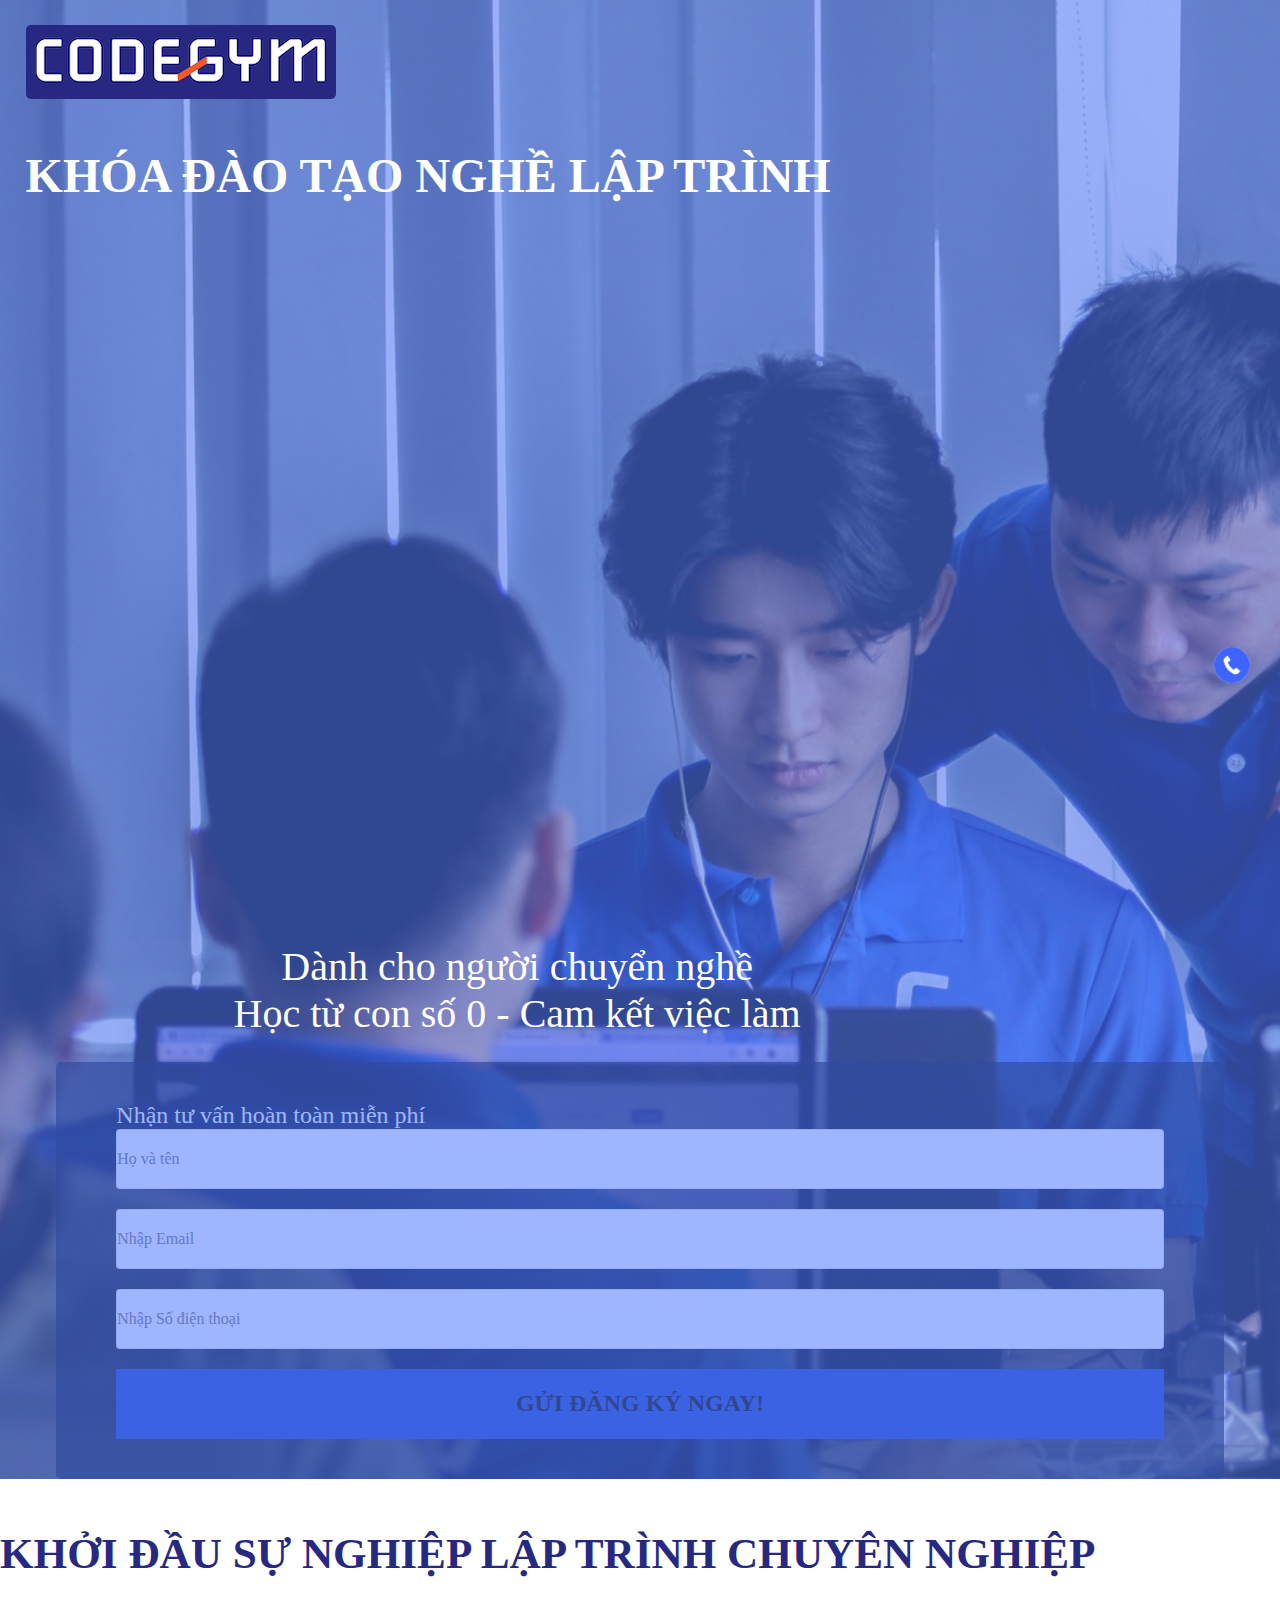
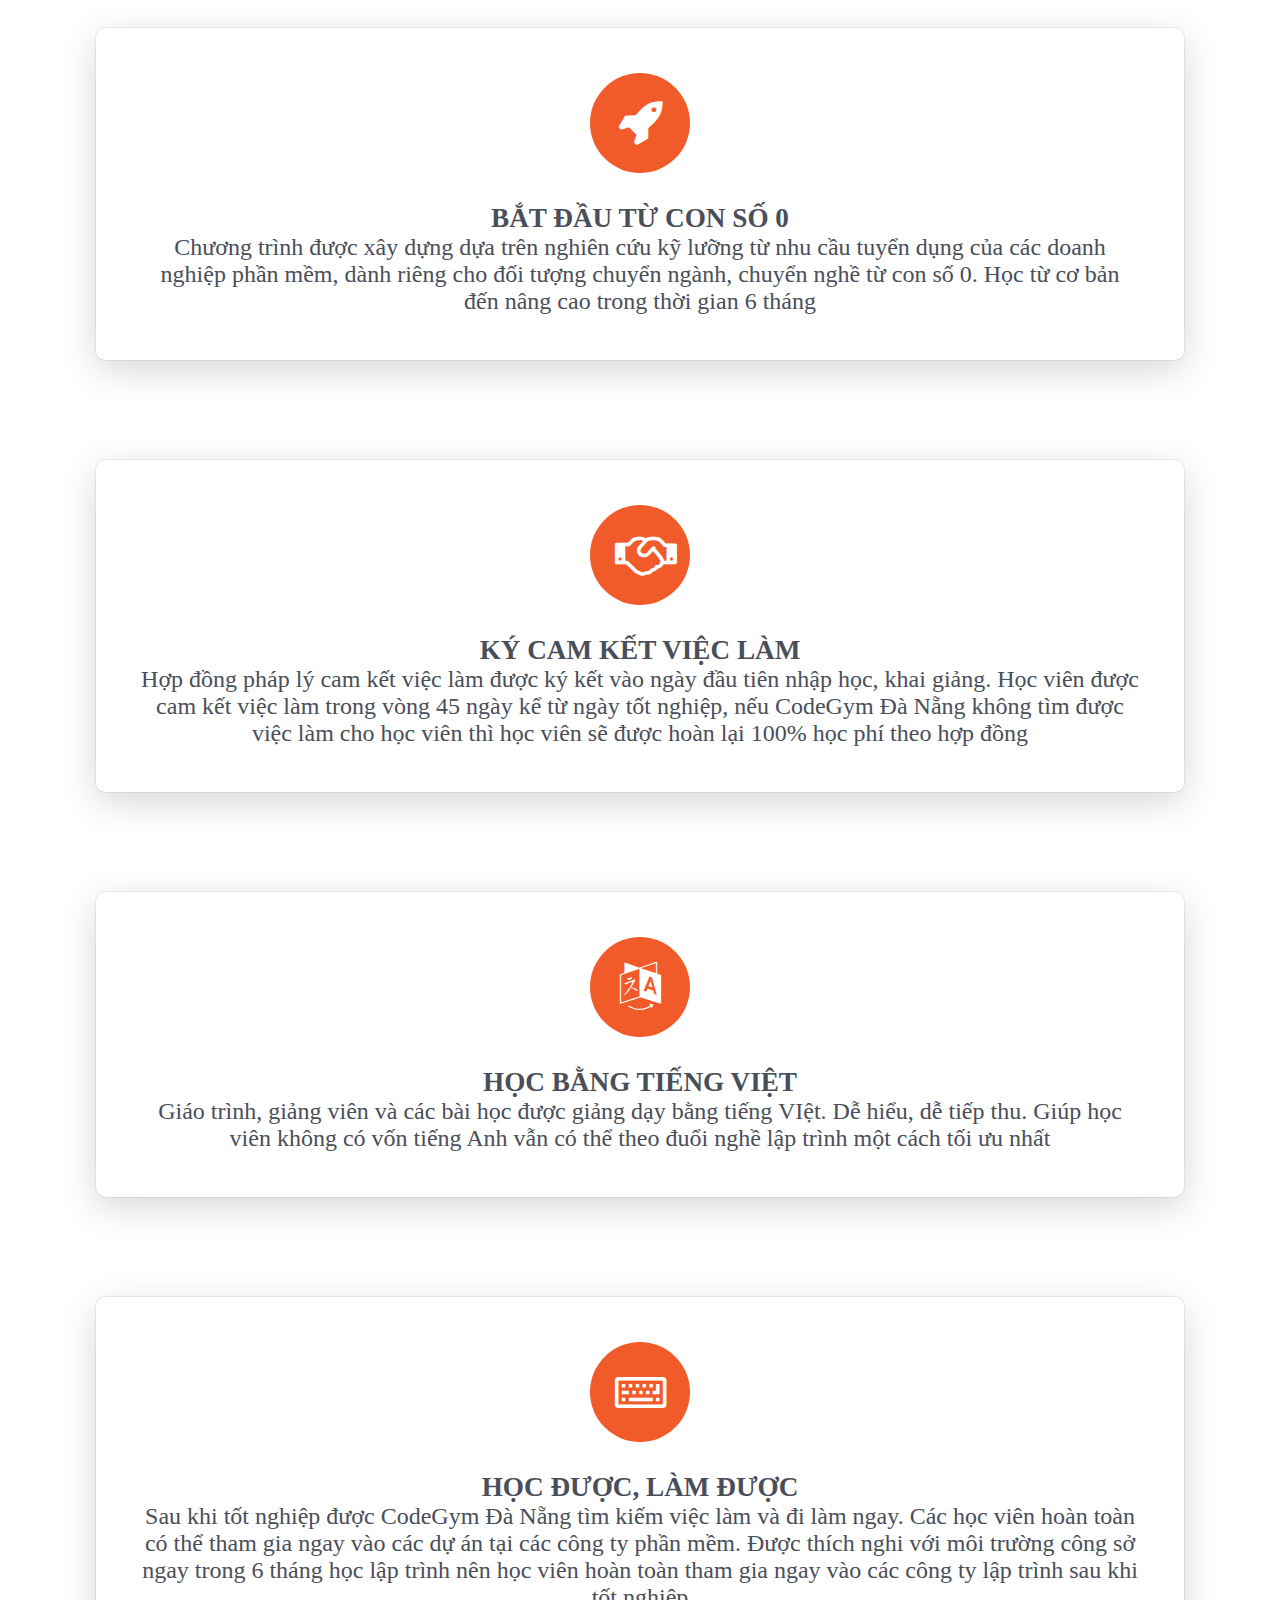
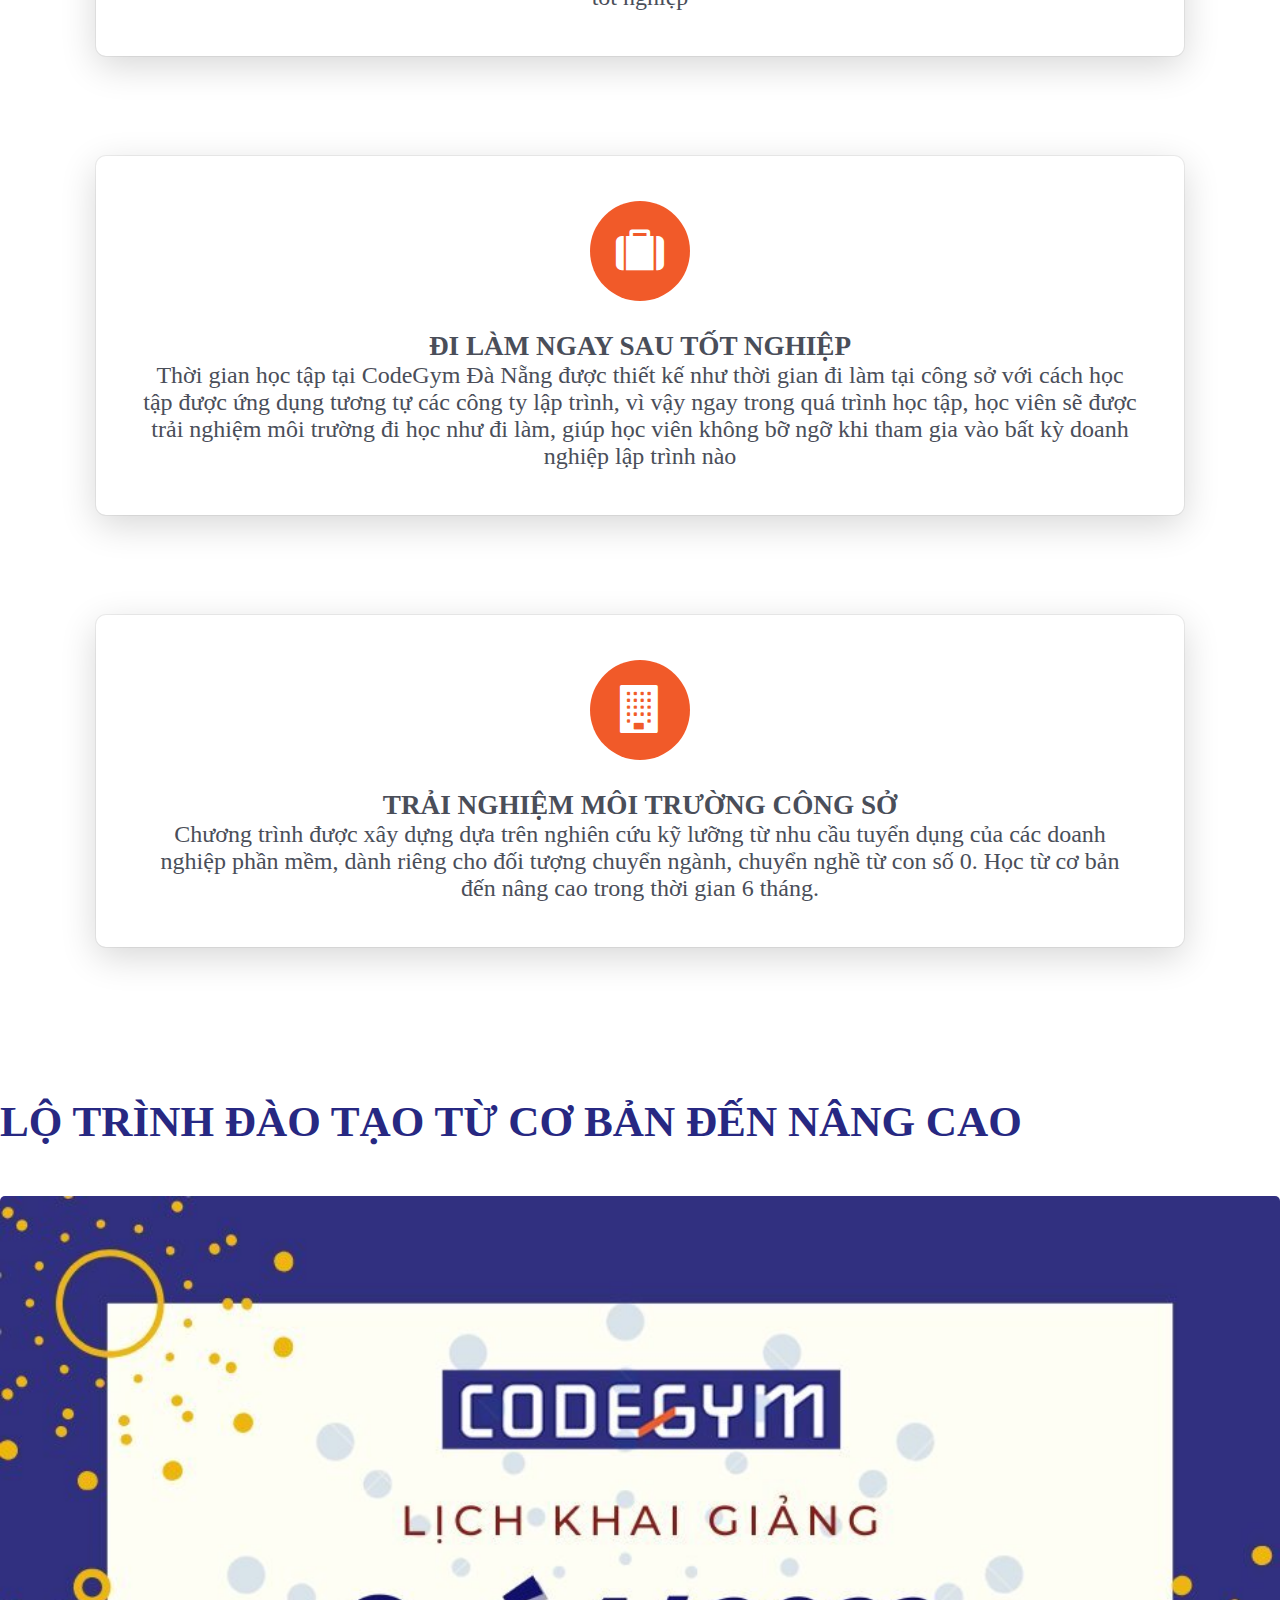
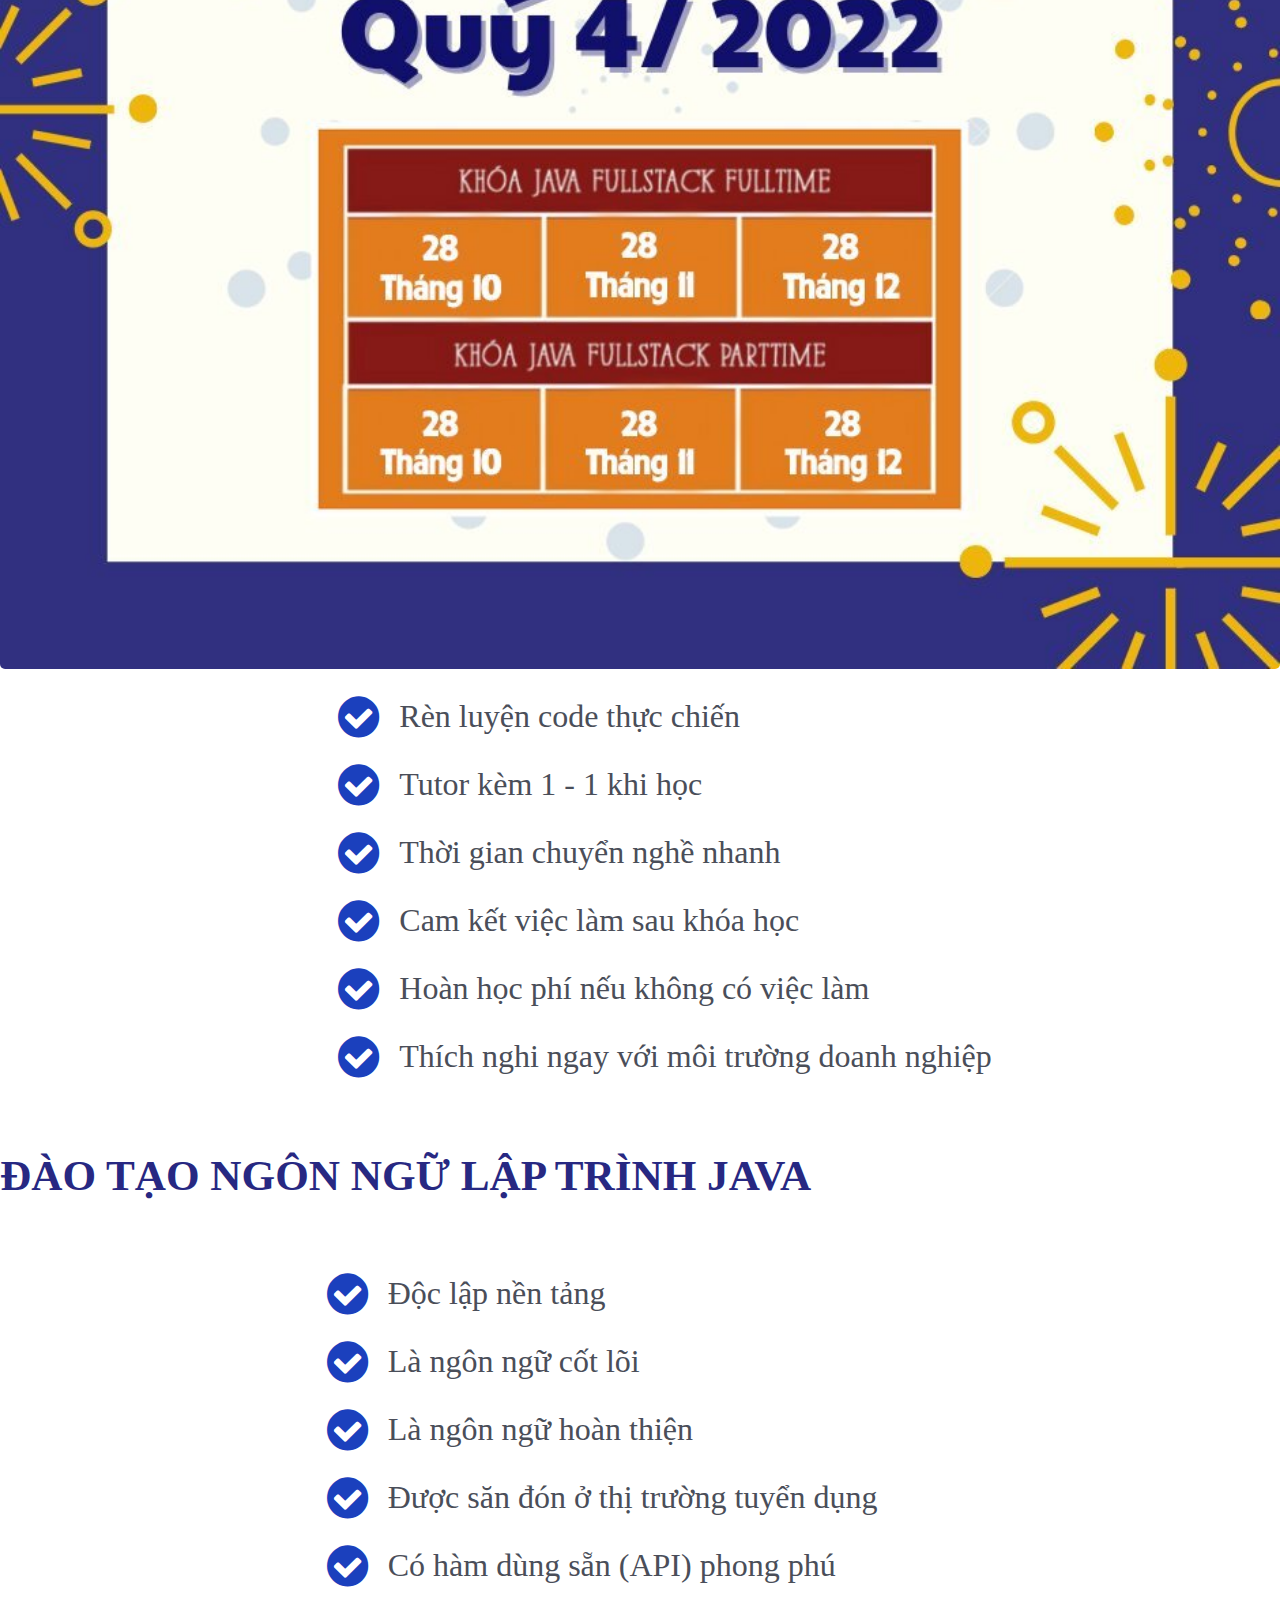
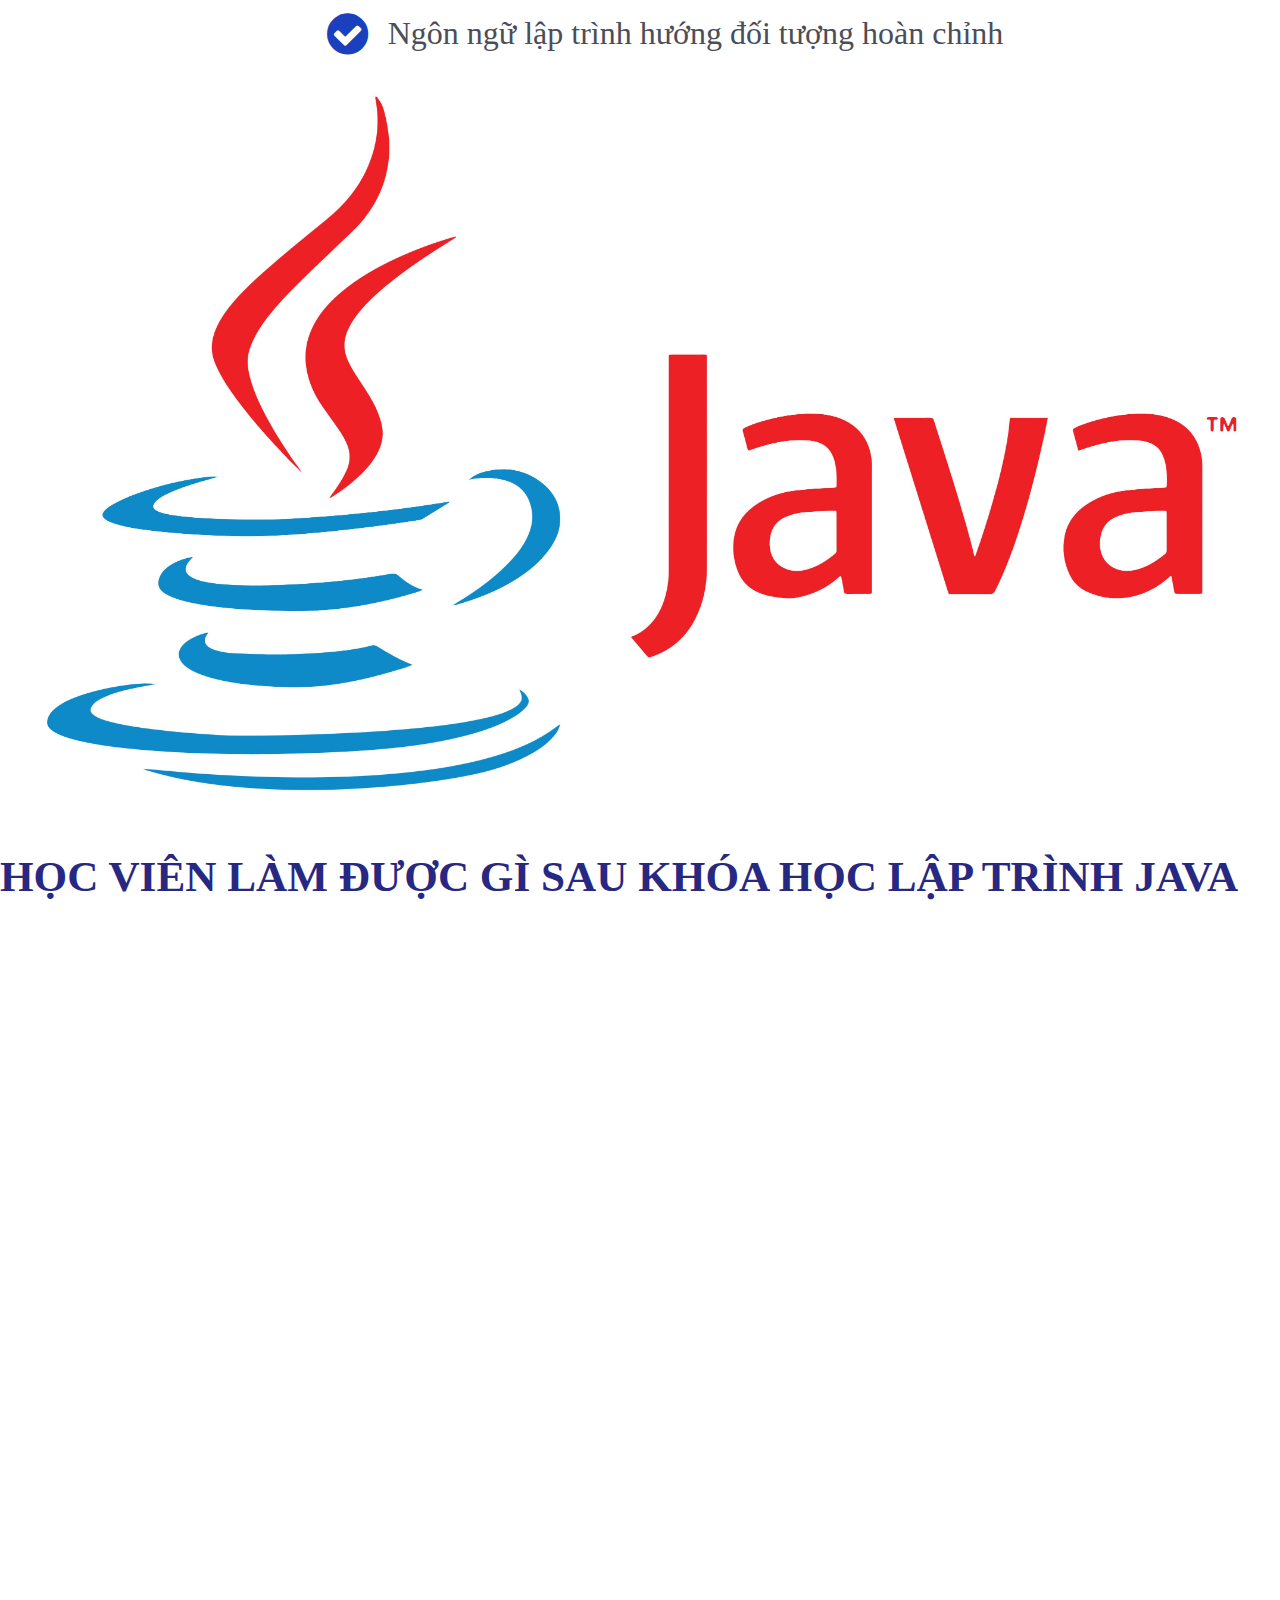
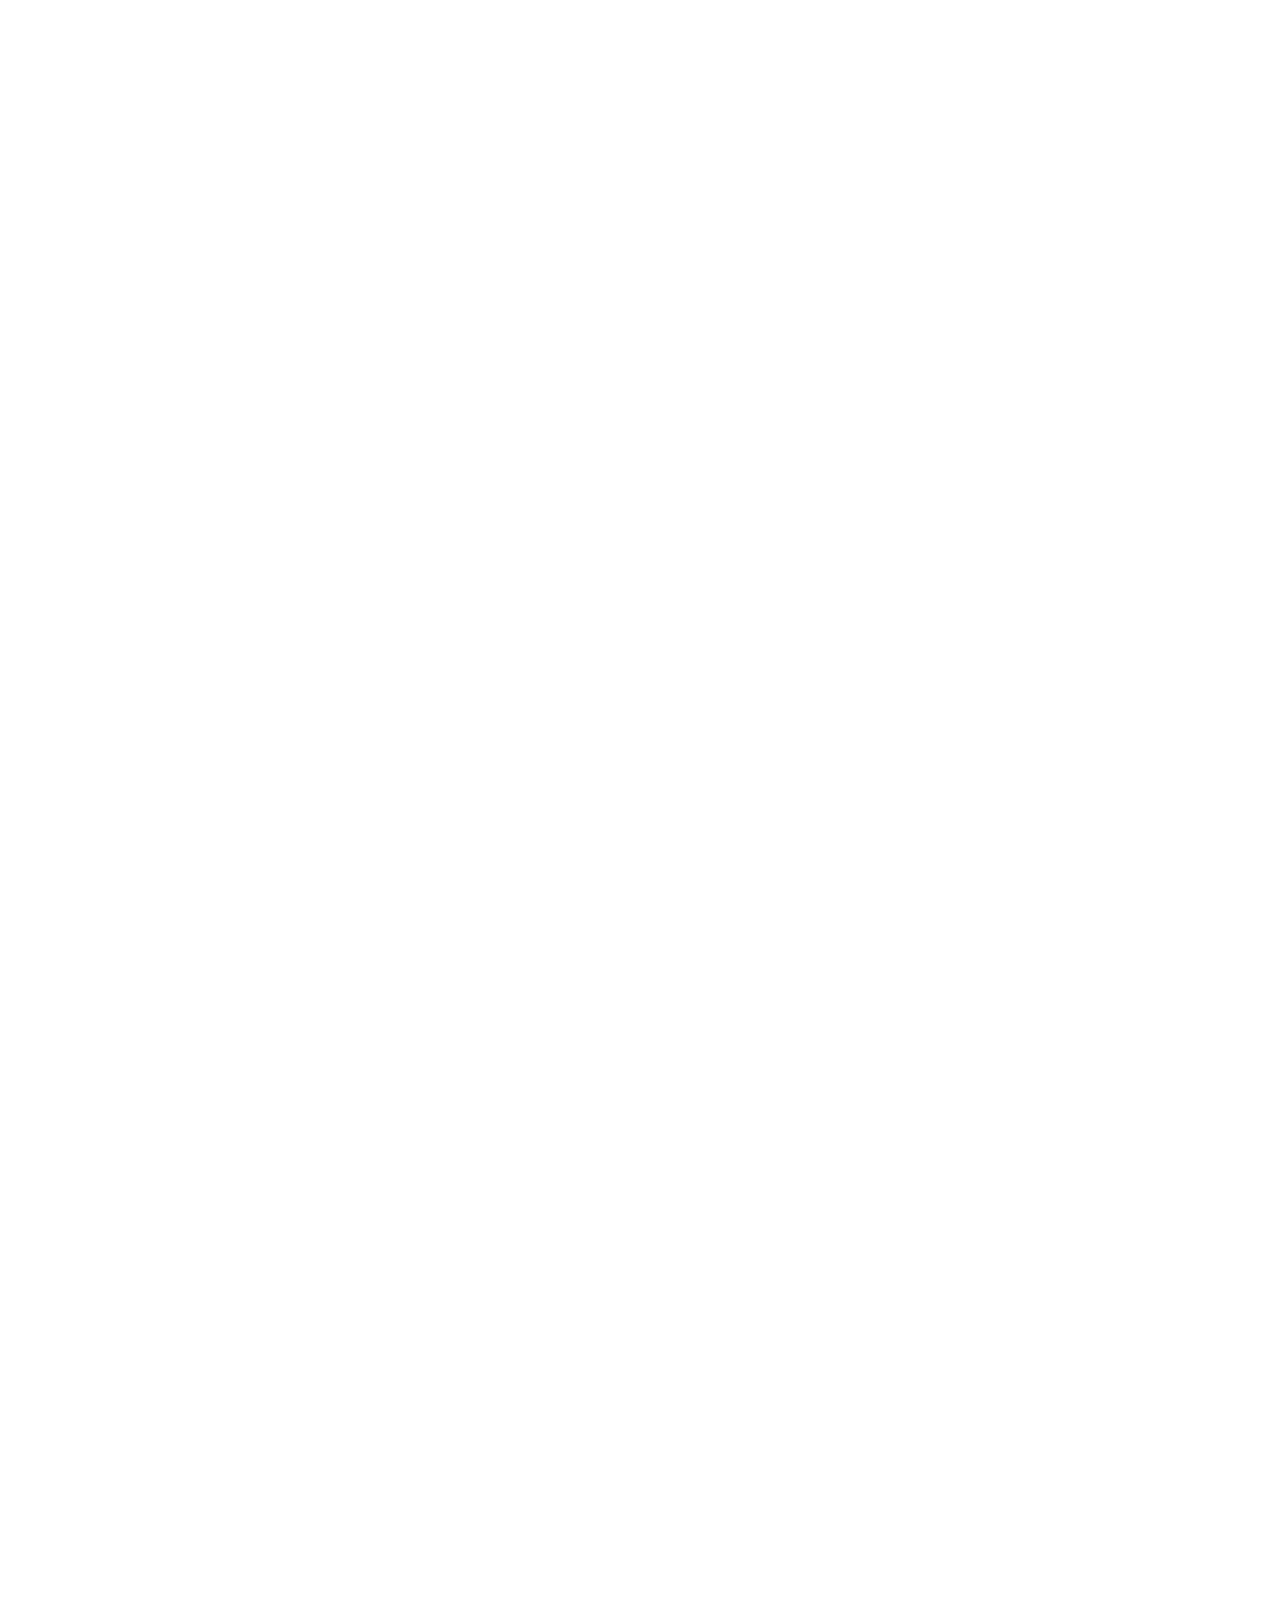
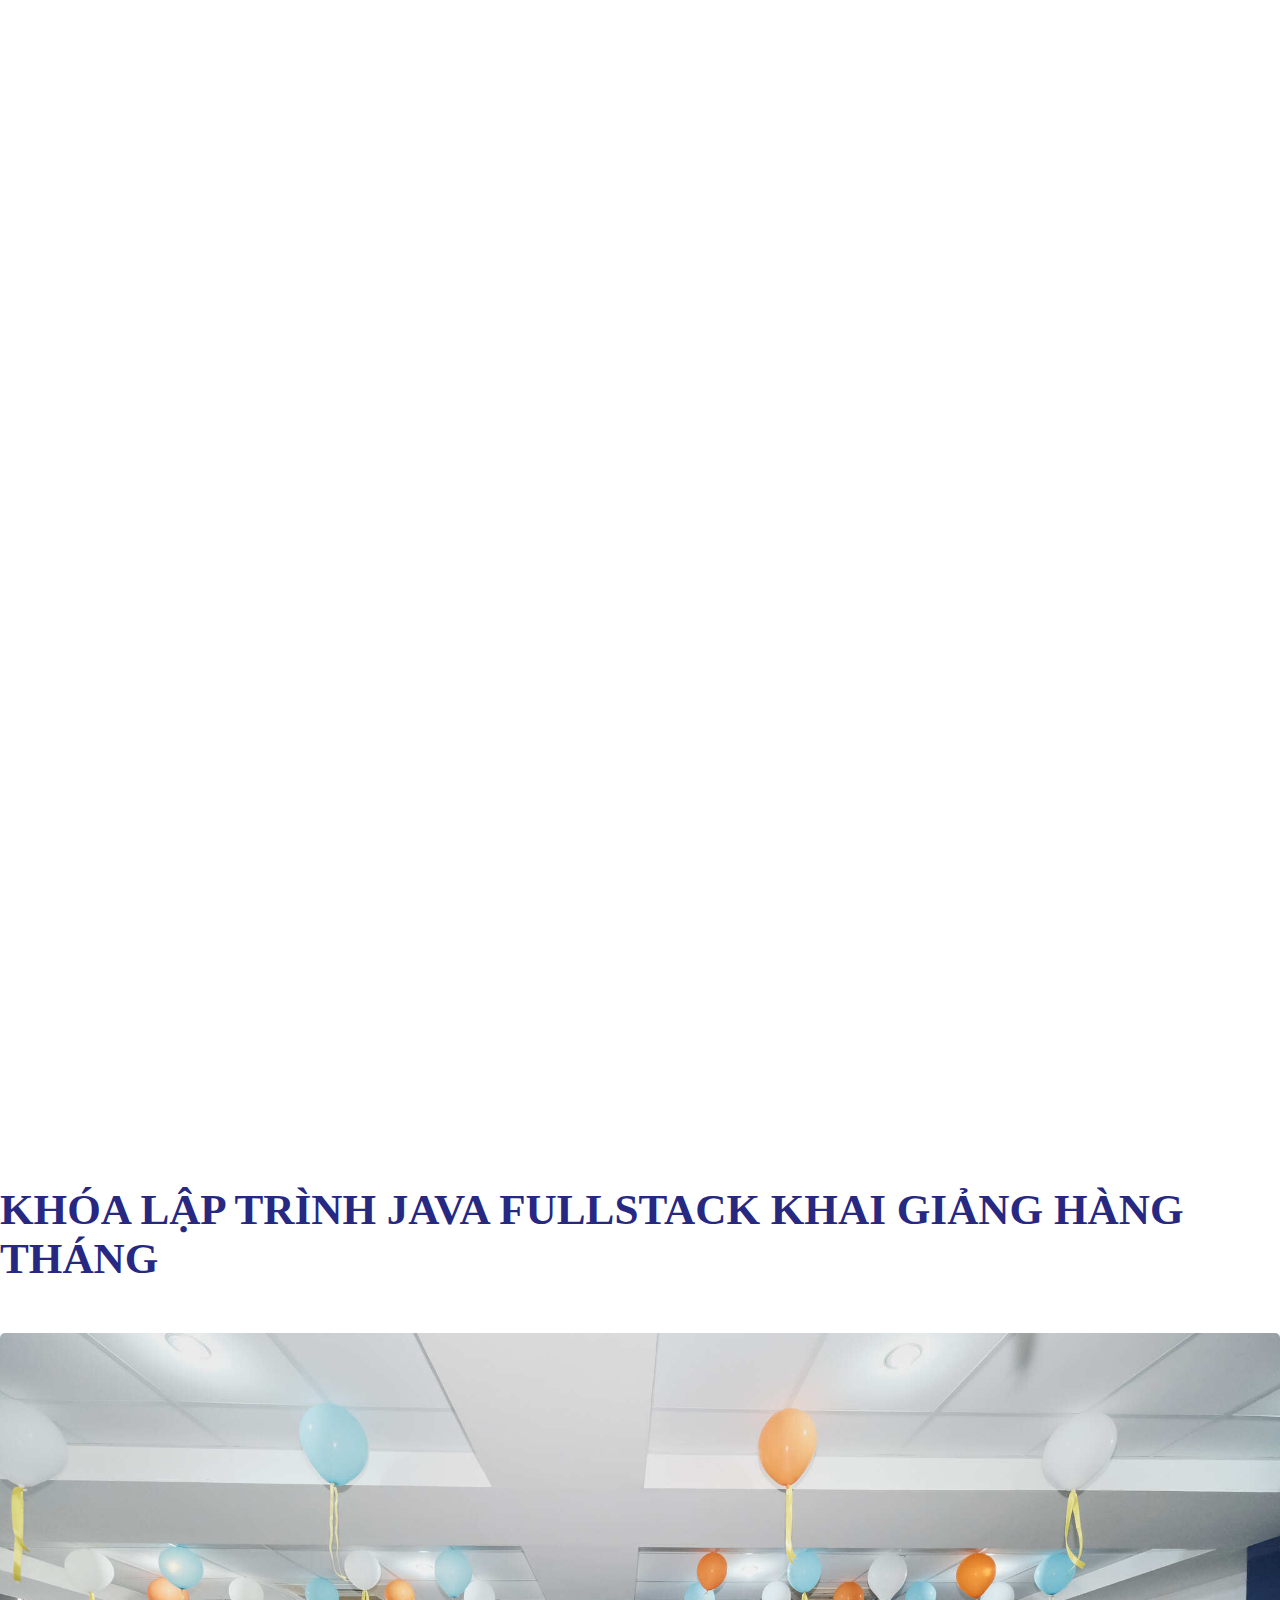
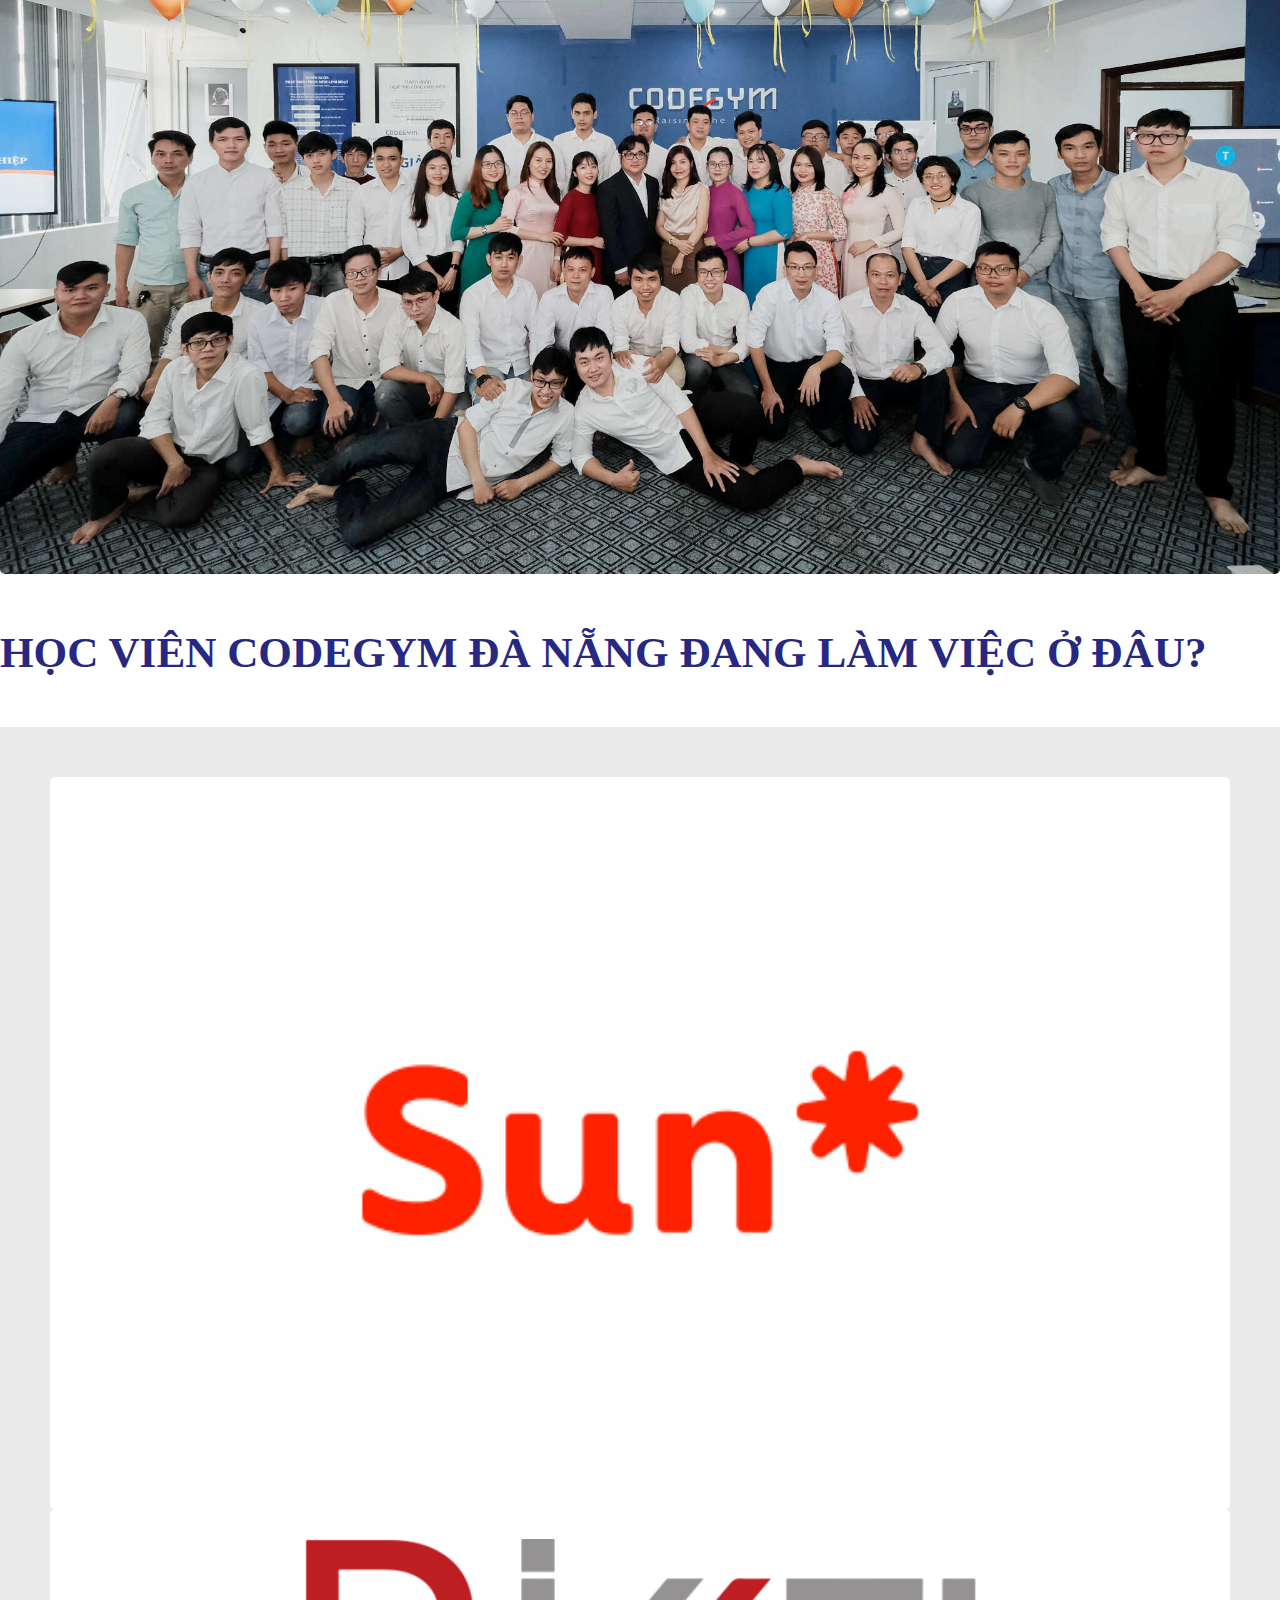
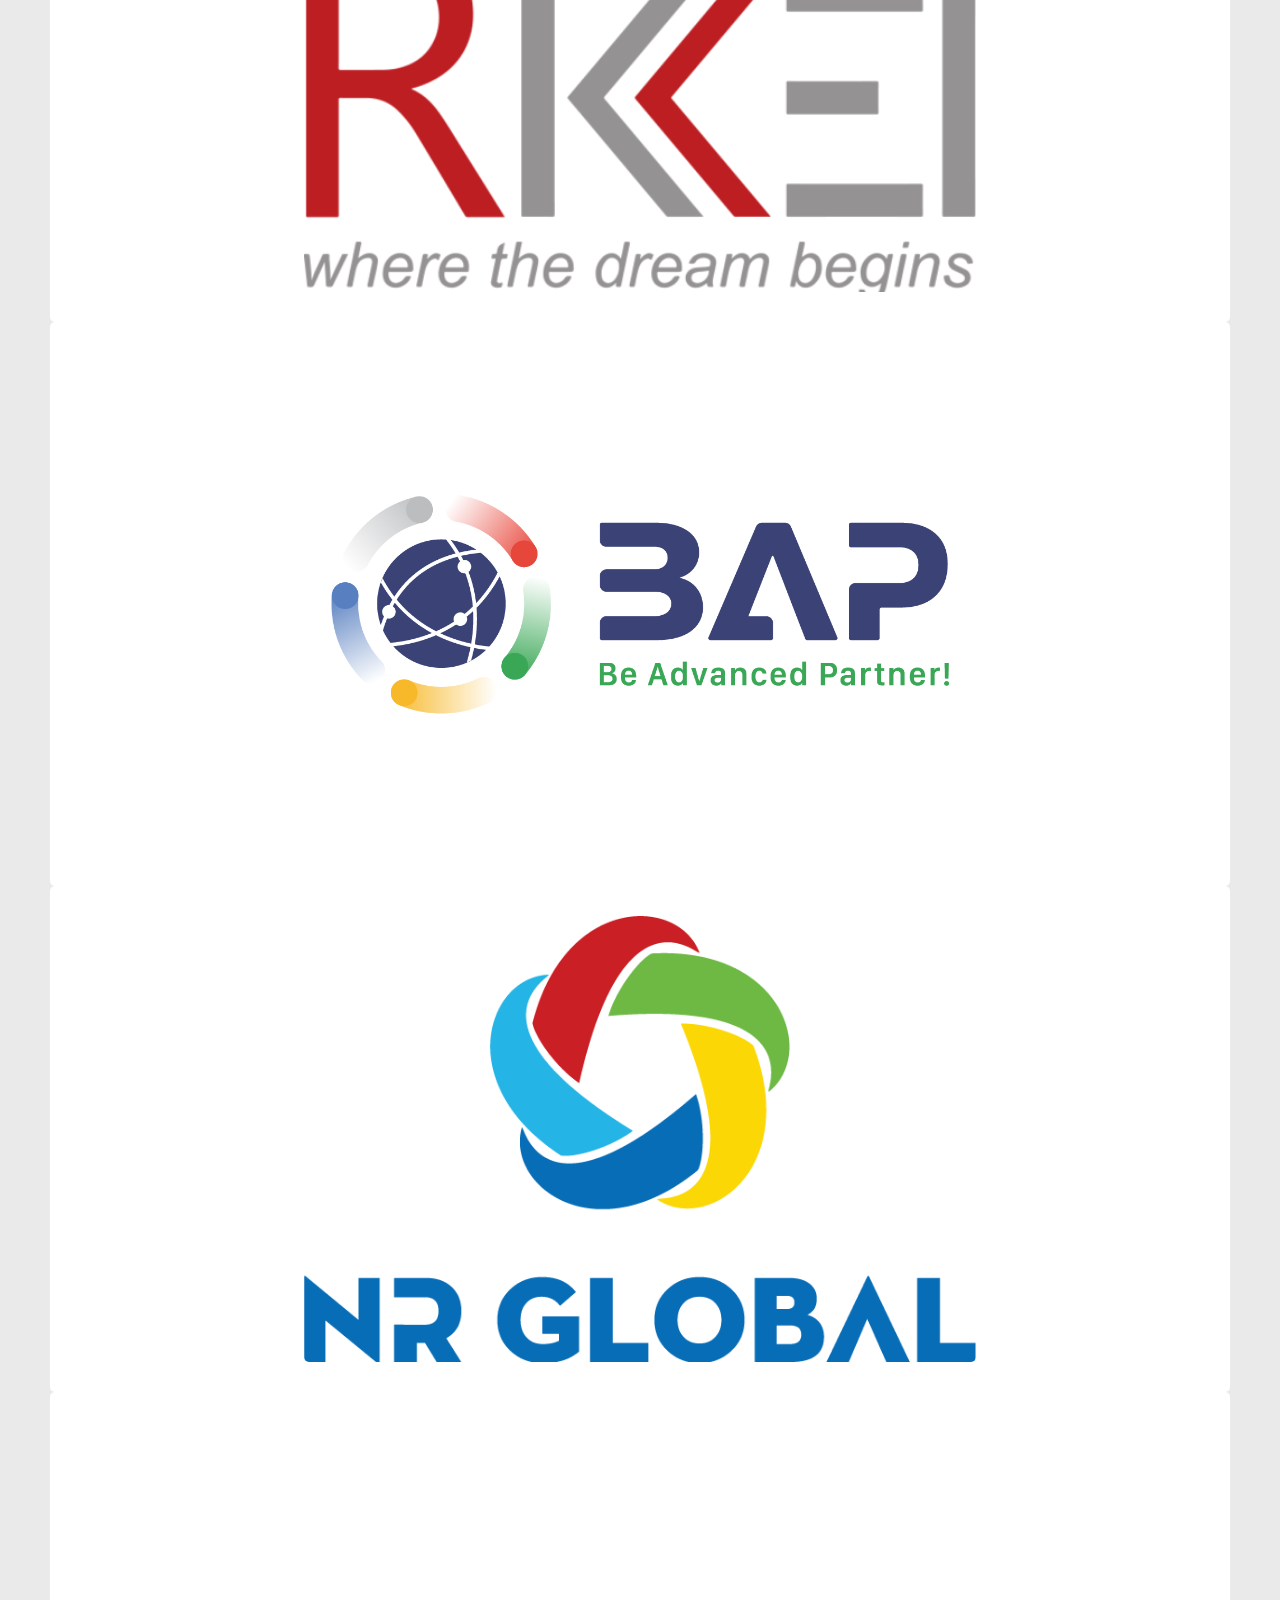
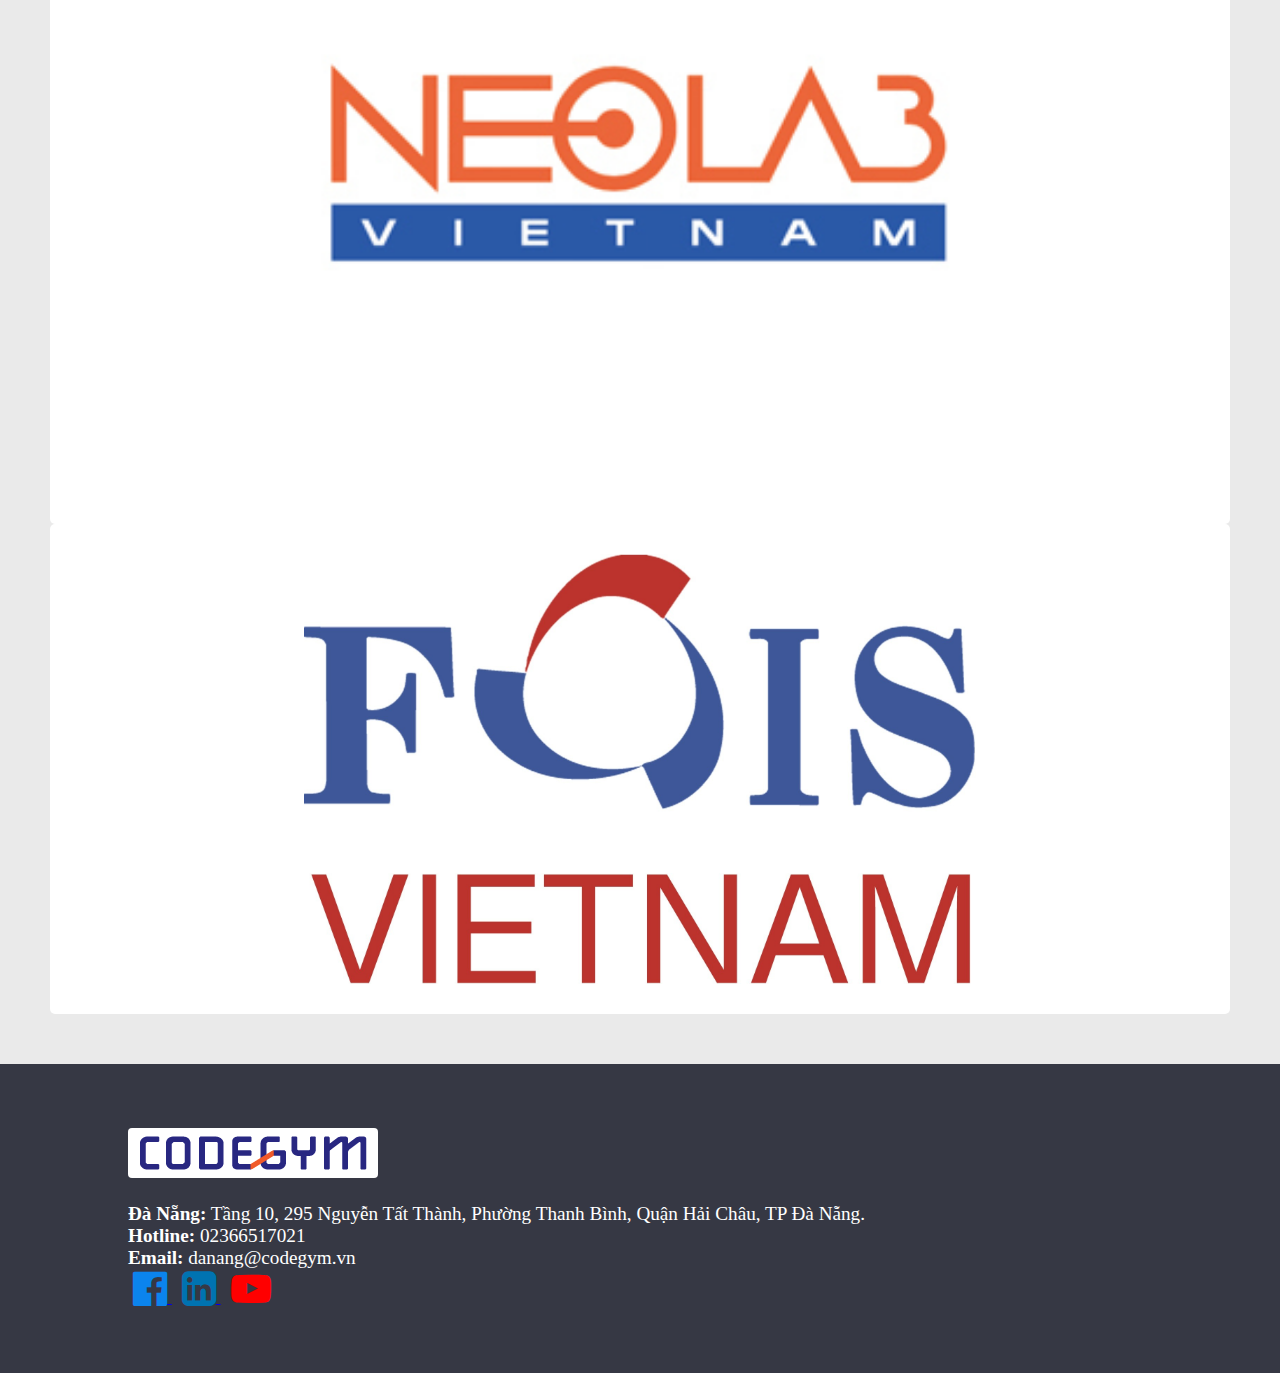
<file: index.html>
<!DOCTYPE html>
<html lang="en">

<head>
    <meta charset="UTF-8">
    <meta http-equiv="X-UA-Compatible" content="IE=edge">
    <meta name="viewport" content="width=device-width, initial-scale=1.0">
    <title>Khóa học nghề lập trình tại Đà Nẵng</title>
    <link rel="stylesheet" href="https://cdn.jsdelivr.net/npm/bootstrap@4.6.0/dist/css/bootstrap.min.css" integrity="sha384-B0vP5xmATw1+K9KRQjQERJvTumQW0nPEzvF6L/Z6nronJ3oUOFUFpCjEUQouq2+l" crossorigin="anonymous">
    <link rel="stylesheet" href="style.css">
    <link rel="stylesheet" href="https://cdnjs.cloudflare.com/ajax/libs/font-awesome/4.7.0/css/font-awesome.min.css">
    <!-- Google Tag Manager -->
    <script>
        (function(w, d, s, l, i) {
            w[l] = w[l] || [];
            w[l].push({
                'gtm.start': new Date().getTime(),
                event: 'gtm.js'
            });
            var f = d.getElementsByTagName(s)[0],
                j = d.createElement(s),
                dl = l != 'dataLayer' ? '&l=' + l : '';
            j.async = true;
            j.src =
                'https://www.googletagmanager.com/gtm.js?id=' + i + dl;
            f.parentNode.insertBefore(j, f);
        })(window, document, 'script', 'dataLayer', 'GTM-5L5VG2H');
    </script>
    <!-- End Google Tag Manager -->
    <!-- Event snippet for Đăng ký conversion page
In your html page, add the snippet and call gtag_report_conversion when someone clicks on the chosen link or button. -->
    <script>
        function gtag_report_conversion(url) {
            var callback = function() {
                if (typeof(url) != 'undefined') {
                    window.location = url;
                }
            };
            gtag('event', 'conversion', {
                'send_to': 'AW-675118474/jTLXCPz6zpIDEIr79cEC',
                'event_callback': callback
            });
            return false;
        }
    </script>

    <!-- Global site tag (gtag.js) - Google Analytics -->
    <script async src="https://www.googletagmanager.com/gtag/js?id=G-MXRT8XK51F"></script>
    <script>
        window.dataLayer = window.dataLayer || [];

        function gtag() {
            dataLayer.push(arguments);
        }

        gtag('js', new Date());
        gtag('config', 'G-MXRT8XK51F');
    </script>

    <!-- Global site tag (gtag.js) - Google Ads: 675118474 -->
    <script async src="https://www.googletagmanager.com/gtag/js?id=AW-675118474"></script>
    <script>
        window.dataLayer = window.dataLayer || [];

        function gtag() {
            dataLayer.push(arguments);
        }

        gtag('js', new Date());
        gtag('config', 'AW-675118474');
    </script>

    <!-- Event snippet for Khách hàng tiềm năng conversion page -->
    <script>
        gtag('event', 'conversion', {
            'send_to': 'AW-675118474/bLiNCMvbocIBEIr79cEC'
        });
    </script>

    <script>
        ! function(w, d, t) {
            w.TiktokAnalyticsObject = t;
            var ttq = w[t] = w[t] || [];
            ttq.methods = ["page", "track", "identify", "instances", "debug", "on", "off", "once", "ready", "alias", "group", "enableCookie", "disableCookie"], ttq.setAndDefer = function(t, e) {
                t[e] = function() {
                    t.push([e].concat(Array.prototype.slice.call(arguments, 0)))
                }
            };
            for (var i = 0; i < ttq.methods.length; i++) ttq.setAndDefer(ttq, ttq.methods[i]);
            ttq.instance = function(t) {
                for (var e = ttq._i[t] || [], n = 0; n < ttq.methods.length; n++) ttq.setAndDefer(e, ttq.methods[n]);
                return e
            }, ttq.load = function(e, n) {
                var i = "https://analytics.tiktok.com/i18n/pixel/events.js";
                ttq._i = ttq._i || {}, ttq._i[e] = [], ttq._i[e]._u = i, ttq._t = ttq._t || {}, ttq._t[e] = +new Date, ttq._o = ttq._o || {}, ttq._o[e] = n || {};
                n = document.createElement("script");
                n.type = "text/javascript", n.async = !0, n.src = i + "?sdkid=" + e + "&lib=" + t;
                e = document.getElementsByTagName("script")[0];
                e.parentNode.insertBefore(n, e)
            };

            ttq.load('C6OMS5C4L0UCTH07UIQG');
            ttq.page();
        }(window, document, 'ttq');
    </script>
</head>

<body>
    <!-- Google Tag Manager (noscript) -->
    <noscript><iframe src="https://www.googletagmanager.com/ns.html?id=GTM-5L5VG2H"
    height="0" width="0" style="display:none;visibility:hidden"></iframe></noscript>
    <!-- End Google Tag Manager (noscript) -->
    <div class="container-fluid p-0">
        <div class="header">
            <div class="row header-content">
                <div class="col-xl-8 col-lg-6 col-md-12">
                    <div class="logo-header">
                        <img src="assert/img/logo-codegym.png" alt="codegym">
                    </div>
                    <div class="header-title">
                        <h1>Khóa đào tạo nghề lập trình</h1>
                    </div>
                    <div class="video-header">
                        <iframe src="https://www.youtube.com/embed/U2wvM0U9CcE?autoplay=1" title="YouTube video player" frameborder="0" allow="accelerometer; autoplay; clipboard-write; encrypted-media; gyroscope; picture-in-picture" allowfullscreen></iframe>
                    </div>
                    <div class="header-title">
                        <p>Dành cho người chuyển nghề</p>
                        <p>Học từ con số 0 - Cam kết việc làm</p>
                    </div>
                </div>
                <div class="col-xl-4 col-lg-6 col-md-12 header-left">
                    <div class=" contact-form">
                        <p class="form-header">Nhận tư vấn hoàn toàn miễn phí</p>
                        <form id="contact-form-1" action="https://sheetdb.io/api/v1/dxxdv3hfujlg6" method="post">
                            <div class="form-group">
                                <input class="form-control" name="data[name]" required type="text" placeholder="Họ và tên">
                            </div>
                            <div class="form-group">
                                <input class="form-control" name="data[email]" pattern="([a-zA-Z0-9._%-]+@[a-zA-Z0-9.-]+\.[a-zA-Z]{2,6})" required type="text" placeholder="Nhập Email">
                            </div>
                            <div class="form-group">
                                <input class="form-control" name="data[phone]" pattern="(\+84|0)\d{9,10}" title="Số điện thoại từ 10 đến 11 số" required type="text" placeholder="Nhập Số điện thoại">
                            </div>
                            <div class="form-group" hidden>
                                <input class="form-control" name="data[time]" type="text" id="timeNow">
                            </div>
                            <button class="btn btn-primary btn-contact" type="submit" id="a">Gửi đăng ký ngay!</button>
                        </form>
                    </div>
                </div>
            </div>
        </div>
        <div class="row">
            <div class="col-12 title-content text-center">
                <h1>Khởi đầu sự nghiệp lập trình chuyên nghiệp</h1>
            </div>
            <div class="col-xl-4 col-lg-6 col-md-12 item-wraper">
                <div class="item">
                    <div class="icon"><i class="fa fa-rocket" aria-hidden="true"></i></div>
                    <div class="main-content">
                        <h4>Bắt đầu từ con số 0</h4>
                        <p>Chương trình được xây dựng dựa trên nghiên cứu kỹ lưỡng từ nhu cầu tuyển dụng của các doanh nghiệp phần mềm, dành riêng cho đối tượng chuyển ngành, chuyển nghề từ con số 0. Học từ cơ bản đến nâng cao trong thời gian 6 tháng</p>
                    </div>
                </div>
            </div>
            <div class="col-xl-4 col-lg-6 col-md-12 item-wraper">
                <div class="item">
                    <div class="icon"><i class="fa fa-handshake-o" aria-hidden="true"></i></div>
                    <div class="main-content">
                        <h4>Ký cam kết việc làm</h4>
                        <p>Hợp đồng pháp lý cam kết việc làm được ký kết vào ngày đầu tiên nhập học, khai giảng. Học viên được cam kết việc làm trong vòng 45 ngày kể từ ngày tốt nghiệp, nếu CodeGym Đà Nẵng không tìm được việc làm cho học viên thì học viên
                            sẽ được hoàn lại 100% học phí theo hợp đồng
                        </p>
                    </div>
                </div>
            </div>
            <div class="col-xl-4 col-lg-6 col-md-12 item-wraper">
                <div class="item">
                    <div class="icon"><i class="fa fa-language" aria-hidden="true"></i></div>
                    <div class="main-content">
                        <h4>Học bằng tiếng Việt</h4>
                        <p>Giáo trình, giảng viên và các bài học được giảng dạy bằng tiếng VIệt. Dễ hiểu, dễ tiếp thu. Giúp học viên không có vốn tiếng Anh vẫn có thể theo đuổi nghề lập trình một cách tối ưu nhất
                        </p>
                    </div>
                </div>
            </div>
            <div class="col-xl-4 col-lg-6 col-md-12 item-wraper">
                <div class="item">
                    <div class="icon"><i class="fa fa-keyboard-o" aria-hidden="true"></i></div>
                    <div class="main-content">
                        <h4>Học được, làm được</h4>
                        <p>Sau khi tốt nghiệp được CodeGym Đà Nẵng tìm kiếm việc làm và đi làm ngay. Các học viên hoàn toàn có thể tham gia ngay vào các dự án tại các công ty phần mềm. Được thích nghi với môi trường công sở ngay trong 6 tháng học lập trình
                            nên học viên hoàn toàn tham gia ngay vào các công ty lập trình sau khi tốt nghiệp</p>
                    </div>
                </div>
            </div>
            <div class="col-xl-4 col-lg-6 col-md-12 item-wraper">
                <div class="item">
                    <div class="icon"><i class="fa fa-suitcase" aria-hidden="true"></i></div>
                    <div class="main-content">
                        <h4>Đi làm ngay sau tốt nghiệp</h4>
                        <p>Thời gian học tập tại CodeGym Đà Nẵng được thiết kế như thời gian đi làm tại công sở với cách học tập được ứng dụng tương tự các công ty lập trình, vì vậy ngay trong quá trình học tập, học viên sẽ được trải nghiệm môi trường đi
                            học như đi làm, giúp học viên không bỡ ngỡ khi tham gia vào bất kỳ doanh nghiệp lập trình nào
                        </p>
                    </div>
                </div>
            </div>
            <div class="col-xl-4 col-lg-6 col-md-12 item-wraper">
                <div class="item">
                    <div class="icon"><i class="fa fa-building" aria-hidden="true"></i></div>
                    <div class="main-content">
                        <h4>Trải nghiệm môi trường công sở</h4>
                        <p>Chương trình được xây dựng dựa trên nghiên cứu kỹ lưỡng từ nhu cầu tuyển dụng của các doanh nghiệp phần mềm, dành riêng cho đối tượng chuyển ngành, chuyển nghề từ con số 0. Học từ cơ bản đến nâng cao trong thời gian 6 tháng.</p>
                    </div>
                </div>
            </div>
        </div>
        <div class="row">
            <div class="col-12 title-content text-center">
                <h1>Lộ trình đào tạo từ cơ bản đến nâng cao</h1>
            </div>
            <div class="col-xl-6 col-lg-12">
                <img src="assert/img/lich khai giang.jpg" alt="banner">
            </div>
            <div class="col-xl-6 col-lg-12 list">
                <div class="check-list-wraper">
                    <div class="check-list">
                        <i class="fa fa-check-circle" style="font-size:48px;color:rgb(27, 64, 189)"></i>
                        <p>Rèn luyện code thực chiến</p>
                    </div>
                    <div class="check-list">
                        <i class="fa fa-check-circle" style="font-size:48px;color:rgb(27, 64, 189)"></i>
                        <p>Tutor kèm 1 - 1 khi học</p>
                    </div>
                    <div class="check-list">
                        <i class="fa fa-check-circle" style="font-size:48px;color:rgb(27, 64, 189)"></i>
                        <p>Thời gian chuyển nghề nhanh</p>
                    </div>
                    <div class="check-list">
                        <i class="fa fa-check-circle" style="font-size:48px;color:rgb(27, 64, 189)"></i>
                        <p>Cam kết việc làm sau khóa học</p>
                    </div>
                    <div class="check-list">
                        <i class="fa fa-check-circle" style="font-size:48px;color:rgb(27, 64, 189)"></i>
                        <p>Hoàn học phí nếu không có việc làm</p>
                    </div>
                    <div class="check-list">
                        <i class="fa fa-check-circle" style="font-size:48px;color:rgb(27, 64, 189)"></i>
                        <p>Thích nghi ngay với môi trường doanh nghiệp</p>
                    </div>
                </div>
            </div>
        </div>
        <div class="row">
            <div class="col-12 title-content text-center">
                <h1>Đào tạo ngôn ngữ lập trình Java</h1>
            </div>
            <div class="col-xl-6 col-lg-12 list">
                <div class="check-list-wraper">
                    <div class="check-list">
                        <i class="fa fa-check-circle" style="font-size:48px;color:rgb(27, 64, 189)"></i>
                        <p>Độc lập nền tảng</p>
                    </div>
                    <div class="check-list">
                        <i class="fa fa-check-circle" style="font-size:48px;color:rgb(27, 64, 189)"></i>
                        <p>Là ngôn ngữ cốt lõi</p>
                    </div>
                    <div class="check-list">
                        <i class="fa fa-check-circle" style="font-size:48px;color:rgb(27, 64, 189)"></i>
                        <p>Là ngôn ngữ hoàn thiện</p>
                    </div>
                    <div class="check-list">
                        <i class="fa fa-check-circle" style="font-size:48px;color:rgb(27, 64, 189)"></i>
                        <p>Được săn đón ở thị trường tuyển dụng</p>
                    </div>
                    <div class="check-list">
                        <i class="fa fa-check-circle" style="font-size:48px;color:rgb(27, 64, 189)"></i>
                        <p>Có hàm dùng sẵn (API) phong phú</p>
                    </div>
                    <div class="check-list">
                        <i class="fa fa-check-circle" style="font-size:48px;color:rgb(27, 64, 189)"></i>
                        <p>Ngôn ngữ lập trình hướng đối tượng hoàn chỉnh
                        </p>
                    </div>
                </div>
            </div>
            <div class="col-xl-6 col-lg-12">
                <img class="w-100 h-100" src="assert/img/logo-java.jpg" alt="java">
            </div>
        </div>
        <div class="row">
            <div class="col-12 title-content text-center">
                <h1>Học viên làm được gì sau khóa học lập trình Java</h1>
            </div>
            <div class="col-md-6 col-12">
                <div class="video-project">
                    <iframe src="https://www.youtube.com/embed/SrXKJzSnhXs" title="YouTube video player" frameborder="0" allow="accelerometer; autoplay; clipboard-write; encrypted-media; gyroscope; picture-in-picture" allowfullscreen></iframe>
                </div>
            </div>
            <div class="col-md-6 col-12">
                <div class="video-project">
                    <iframe src="https://www.youtube.com/embed/ZM__usSgWJk" title="YouTube video player" frameborder="0" allow="accelerometer; autoplay; clipboard-write; encrypted-media; gyroscope; picture-in-picture" allowfullscreen></iframe>
                </div>
            </div>
            <div class="col-md-6 col-12">
                <div class="video-project">
                    <iframe src="https://www.youtube.com/embed/3ZvV-MvfTzY" title="YouTube video player" frameborder="0" allow="accelerometer; autoplay; clipboard-write; encrypted-media; gyroscope; picture-in-picture" allowfullscreen></iframe>
                </div>
            </div>
            <div class="col-md-6 col-12">
                <div class="video-project">
                    <iframe src="https://www.youtube.com/embed/6qKZpt49cSE" title="YouTube video player" frameborder="0" allow="accelerometer; autoplay; clipboard-write; encrypted-media; gyroscope; picture-in-picture" allowfullscreen></iframe>
                </div>
            </div>
            <div class="col-md-6 col-12">
                <div class="video-project">
                    <iframe src="https://www.youtube.com/embed/XwhcNcDBvJI" title="YouTube video player" frameborder="0" allow="accelerometer; autoplay; clipboard-write; encrypted-media; gyroscope; picture-in-picture" allowfullscreen></iframe>
                </div>
            </div>
            <div class="col-md-6 col-12">
                <div class="video-project">
                    <iframe src="https://www.youtube.com/embed/qP1OkTFQo0c" title="YouTube video player" frameborder="0" allow="accelerometer; autoplay; clipboard-write; encrypted-media; gyroscope; picture-in-picture" allowfullscreen></iframe>
                </div>
            </div>
        </div>
        <div class="row">
            <div class="col-12 title-content text-center">
                <h1>KHÓA LẬP TRÌNH JAVA FULLSTACK KHAI GIẢNG HÀNG THÁNG</h1>
            </div>
            <div class="col-12">
                <img src="assert/img/img_2.jpg" alt="banner2">
            </div>
        </div>
        <div class="col-12 title-content text-center">
            <h1>Học viên codegym đà nẵng đang làm việc ở đâu?</h1>
        </div>
        <div class="row company">
            <div class="col-md-4 col-sm-6 my-4">
                <div class="logo-company">
                    <img src="assert/img/framgia-inc-logo.jpg" alt="sun">
                </div>
            </div>
            <div class="col-md-4 col-sm-6 my-4">
                <div class="logo-company">
                    <img src="assert/img/rikkie.png" alt="rikkei">
                </div>
            </div>
            <div class="col-md-4 col-sm-6 my-4">
                <div class="logo-company">
                    <img src="assert/img/Bap.png" alt="bap">
                </div>
            </div>
            <div class="col-md-4 col-sm-6 my-4">
                <div class="logo-company">
                    <img src="assert/img/NR-Global.png" alt="nr-global">
                </div>
            </div>
            <div class="col-md-4 col-sm-6 my-4">
                <div class="logo-company">
                    <img src="assert/img/neolab.jpg" alt="neolab">
                </div>
            </div>
            <div class="col-md-4 col-sm-6 my-4">
                <div class="logo-company">
                    <img src="assert/img/fois2.jpg" alt="fois">
                </div>
            </div>
        </div>
        <div id="footer" class="row">
            <div class="footer col-12">
                <div class="logo-footer">
                    <img src="assert/img/Logo-CodeGym-white.png" alt="codegym">
                </div>
                <p><b>Đà Nẵng:</b> Tầng 10, 295 Nguyễn Tất Thành, Phường Thanh Bình, Quận Hải Châu, TP Đà Nẵng.</p>

                <p><b>Hotline:</b> 02366517021</p>
                <p><b>Email: </b> danang@codegym.vn</p>
                <div class="icon-social">
                    <a href="https://www.facebook.com/codegymdanang" target="blank">
                        <i class="fa fa-facebook-official" style="font-size:40px;color:#0b84ed"></i>
                    </a>
                    <a href="https://www.linkedin.com/authwall?trk=gf&trkInfo=AQFrDZUTcJc0twAAAXtHyZtAcwogQB3-EwGvfmTe8pPTBFuEYNCzhTiK6NN9TlSqNnwPzK_GMgtL6-L7J-GsJWVAj5X0GcTriPwz081r6nrs8OfU5OitdfjTBUcJ6xRPFvn4G_8=&originalReferer=https://danang.codegym.vn/&sessionRedirect=https%3A%2F%2Fwww.linkedin.com%2Fcompany%2Fcodegym%2F"
                        target="blank">
                        <i class="fa fa-linkedin-square" style="font-size:40px;color:#0073b1"></i>
                    </a>
                    <a href="https://www.youtube.com/channel/UCR4mEO211pP6O_shIQwVYLQ" target="blank">
                        <i class="fa fa-youtube-play" style="font-size:40px;color:#ff0000"></i>
                    </a>
                </div>

            </div>
        </div>
    </div>


    <!-- Messenger Chat Plugin Code -->
    <div id="fb-root"></div>
    <!-- Your Chat Plugin code -->
    <div id="fb-customer-chat" class="fb-customerchat">
    </div>
    <script>
        var chatbox = document.getElementById('fb-customer-chat');
        chatbox.setAttribute("page_id", "347995745702867");
        chatbox.setAttribute("attribution", "biz_inbox");
        window.fbAsyncInit = function() {
            FB.init({
                xfbml: true,
                version: 'v11.0'
            });
        };
        (function(d, s, id) {
            var js, fjs = d.getElementsByTagName(s)[0];
            if (d.getElementById(id)) return;
            js = d.createElement(s);
            js.id = id;
            js.src = 'https://connect.facebook.net/vi_VN/sdk/xfbml.customerchat.js';
            fjs.parentNode.insertBefore(js, fjs);
        }(document, 'script', 'facebook-jssdk'));
    </script>
    <div class="phone-number">
        <a href="tel:+842366517021 "><img src="assert/img/dien-thoai.gif" style="width: 70px; height: 70px; position: absolute; float: right"></a>
    </div>
    <div class="zalo-chat-widget" data-oaid="546245523040938021" data-welcome-message="Bạn đang quan tâm đến khóa học nghề lập trình dành cho người muốn chuyển ngành chuyển nghề đúng không ạ?" data-autopopup="20" data-width="" data-height=""></div>
    <script src="https://sp.zalo.me/plugins/sdk.js"></script>
    <script src="https://ajax.googleapis.com/ajax/libs/jquery/3.5.1/jquery.min.js"></script>
    <!-- <script src="https://code.jquery.com/jquery-3.5.1.slim.min.js" integrity="sha384-DfXdz2htPH0lsSSs5nCTpuj/zy4C+OGpamoFVy38MVBnE+IbbVYUew+OrCXaRkfj" crossorigin="anonymous"></script> -->
    <script src="https://cdn.jsdelivr.net/npm/popper.js@1.16.1/dist/umd/popper.min.js" integrity="sha384-9/reFTGAW83EW2RDu2S0VKaIzap3H66lZH81PoYlFhbGU+6BZp6G7niu735Sk7lN" crossorigin="anonymous"></script>
    <script src="https://cdn.jsdelivr.net/npm/bootstrap@4.6.0/dist/js/bootstrap.min.js" integrity="sha384-+YQ4JLhjyBLPDQt//I+STsc9iw4uQqACwlvpslubQzn4u2UU2UFM80nGisd026JF" crossorigin="anonymous"></script>
    <script src="index.js"></script>
</body>

</html>
</file>
<file: style.css>
* {
    padding: 0;
    margin: 0;
    box-sizing: border-box;
    font-family: Myriad Pro;
}

@font-face {
    font-family: "Myriad-Pro";
    src: url(http://www.anaveer.in/honda/font/MYRIADPRO-REGULAR.OTF) format("truetype");
}

img {
    width: 100%;
    height: auto;
    border-radius: 5px;
}

iframe {
    border-radius: 5px;
}

.row {
    margin: 0;
}

.header {
    background-image: url(assert/img/background-header.jpg);
    background-repeat: no-repeat;
    background-size: cover;
    position: relative;
    height: auto;
    width: 100%;
    padding: 0 2%;
}

.header-content {
    max-width: 100%;
    height: auto;
    margin: 0 auto;
}

.header::before {
    content: '';
    position: absolute;
    top: 0;
    left: 0;
    right: 0;
    bottom: 0;
    background-color: rgba(85, 125, 255, 0.57);
}

.logo-header {
    position: relative;
    top: 0;
    left: 0;
    padding: 10px;
    background-color: #272882;
    border-radius: 5px;
    display: inline-block;
    width: auto;
    height: auto;
    margin: 2% 0;
}

.header-title {
    position: relative;
    top: 0;
    left: 0;
    width: 100%;
    margin: 2% 0;
}

.header-title h1 {
    text-transform: uppercase;
    font-weight: bold;
    color: #fff;
    font: sans-serif;
    display: inline-block;
    font-family: Myriad Pro;
    font-size: 3rem;
}

.header-title p {
    font: 2.5rem sans-serif;
    font-family: Myriad Pro;
    color: #fff;
    display: inline-block;
    width: 80%;
    text-align: center;
}

.video-header {
    position: relative;
    left: 0;
    padding-bottom: 56.25%;
    /* 16:9 */
    height: 0;
    width: 95%;
    margin: 2% 0;
}

.video-header iframe {
    position: absolute;
    top: 0;
    left: 0;
    width: 100%;
    height: 100%;
}

.contact-form .form-control {
    font-size: 16px;
    width: 100%;
}

.form-header {
    font-weight: bold;
    color: #fff;
    font: 1.5rem sans-serif;
    font-family: Myriad Pro;
}

.form-control {
    height: 60px;
    background: #fff;
    color: #000;
    font-size: 16px;
    border-radius: 4px;
    -webkit-box-shadow: none!important;
    box-shadow: none!important;
    border: 1px solid rgba(0, 0, 0, .1);
    font-family: Myriad Pro;
}

.header-left {
    display: flex;
    justify-content: center;
    align-content: center;
}

.contact-form {
    padding: 40px 60px;
    background-color: rgba(2, 9, 32, 0.68);
    width: 95%;
    height: auto;
    margin: auto 0;
    border-radius: 5px;
}

.form-group {
    margin-bottom: 20px;
}

.btn-contact {
    width: 100%;
    background-color: rgb(27, 64, 189);
    border: rgb(27, 64, 189);
    text-transform: uppercase;
    height: 70px;
    font: 1.5rem sans-serif;
    font-weight: bold;
    font-family: Myriad Pro;
}

.title-content {
    margin: 50px 0;
}

.title-content h1 {
    text-transform: uppercase;
    color: #272882;
    font-size: 2.7rem;
    font: sans-serif;
    font-family: Myriad Pro;
    font-weight: bold;
}

.item-wraper {
    padding-bottom: 50px;
}

.item {
    position: relative;
    display: table;
    width: 85%;
    margin: 0 auto;
    text-align: center;
    border-radius: 10px;
    box-shadow: rgba(0, 0, 0, 0.16) 0px 10px 36px 0px, rgba(0, 0, 0, 0.06) 0px 0px 0px 1px;
    padding: 45px;
    margin-bottom: 50px;
    color: rgba(74, 78, 89, 1);
    height: 100%;
}

.icon {
    margin-bottom: 30px;
}

.icon i {
    color: #fff;
    font-size: 48px;
    width: 100px;
    height: 100px;
    border-radius: 50%;
    background-color: #f15a29;
    border: #f15a29;
    padding: 25px;
}

.main-content p {
    font: 1.5em sans-serif;
    font-family: Myriad Pro;
}

.main-content h4 {
    font: 1.7em sans-serif;
    font-weight: bold;
    text-transform: uppercase;
    font-family: Myriad Pro;
}

.list {
    display: flex;
    align-content: center;
}

.check-list-wraper {
    height: auto;
    display: block;
    margin: auto;
}

.check-list {
    display: flex;
    align-items: center;
    margin: 20px 0;
    padding-left: 50px;
}

.check-list p {
    font: 2em sans-serif;
    font-family: Myriad Pro;
    margin: 0 0 0 20px;
    color: rgba(74, 78, 89, 1);
}

.video-project {
    width: 100%;
    padding: 30px;
}

.video-project iframe {
    width: 100%;
    min-height: 500px;
}

.logo-company {
    background: #fff;
    padding: 30px;
    width: 100%;
    height: 100%;
    display: flex;
    border-radius: 5px;
}

.logo-company img {
    margin: auto;
    width: 60%;
    display: block;
}

.company {
    background: #eaeaea;
    padding: 50px;
}

#footer {
    background-color: #363844!important;
    padding: 5% 10%;
}

.footer {
    color: white;
    font: 1.2em sans-serif;
    font-family: Myriad Pro;
}

.footer img {
    margin-bottom: 20px;
}

.icon-social a {
    margin: 0 5px;
}

.logo-footer {
    position: relative;
    top: 0;
    left: 0;
    width: auto;
    height: auto;
    display: inline-block;
}

.logo-footer img {
    border-radius: 4px;
}

.phone-number {
    text-align: left;
    z-index: 2147483647;
    border: none;
    visibility: visible;
    position: fixed;
    width: 70px;
    height: 70px;
    bottom: 200px;
    right: 0;
    margin-right: 1%
}

.zalo-chat-widget {
    position: fixed;
    bottom: 0 !important;
    left: 95% !important;
    margin-bottom: 120px;
    margin-right: 1%;
}
</file>
